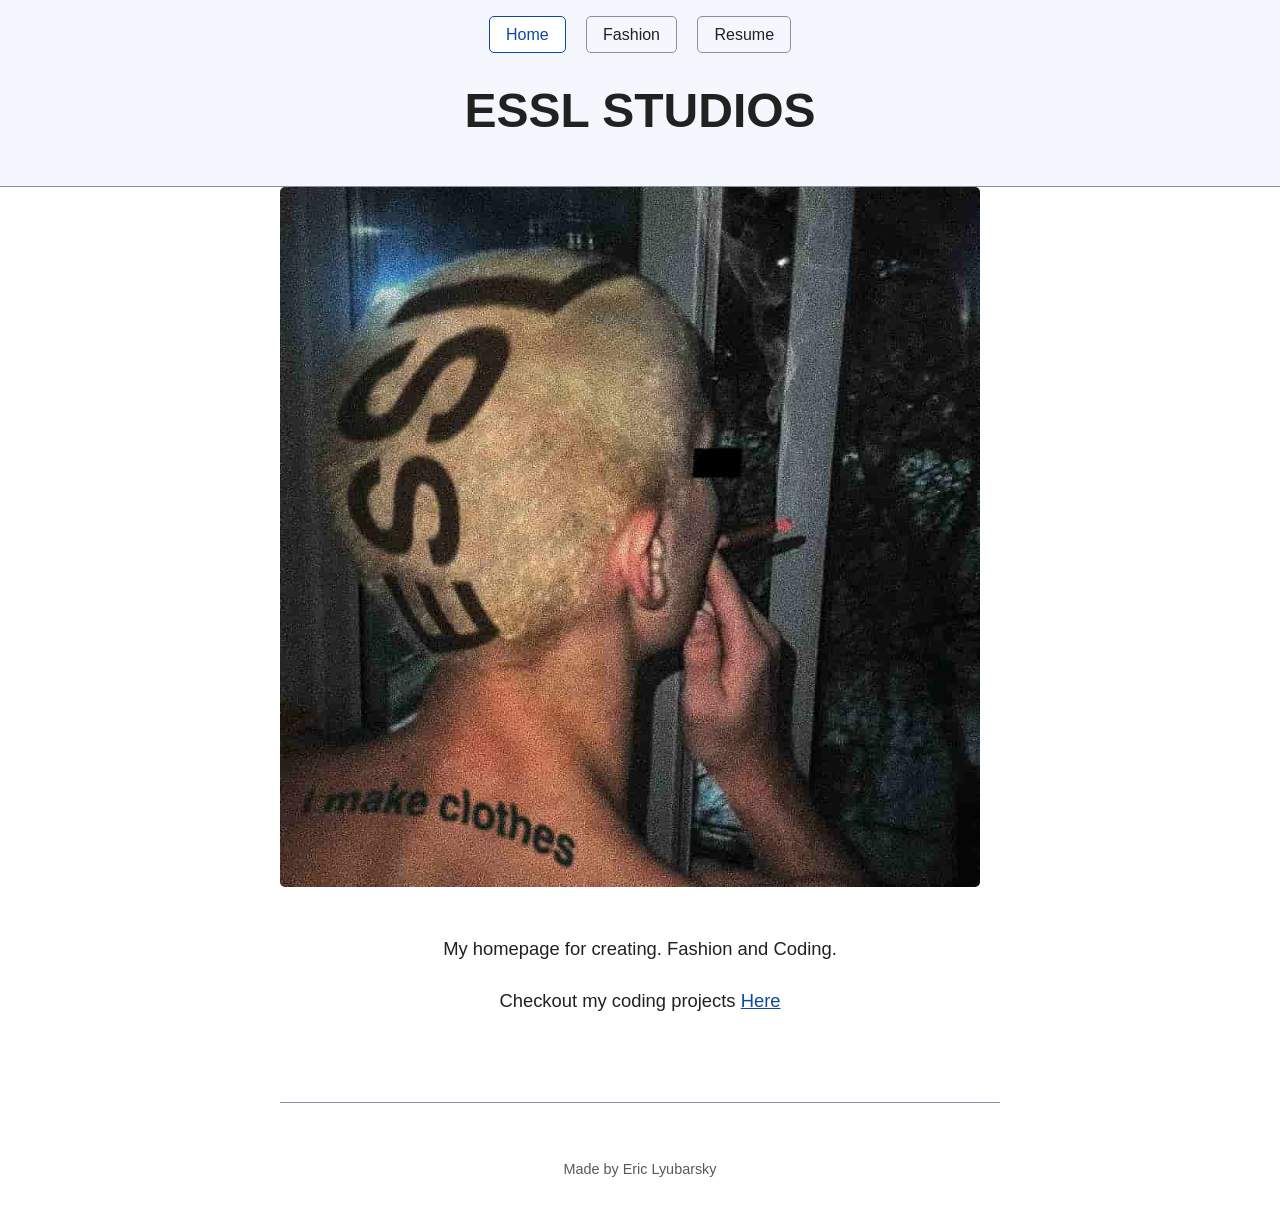
<file: index.html>
<!doctype html>
<html>

     <head>
    <style>
        body {
            font-family: 'Gill Sans', sans-serif;
        }
    </style>

        <title> ESSL STUDIOS </title>
        <meta charset="utf-8">

        <link rel="stylesheet" href="css/simple.css">
    </head>

    <body>

    <header>

        <nav>
            <a href="index.html" aria-current="page">Home</a>
            <a href="fashion.html">Fashion</a>
            <a href="resume.html">Resume</a>
        </nav>

        <h1> ESSL STUDIOS </h1>

    </header>

        <img src="images/esslhead.jpg" alt="ESSL" width="700">

        <main>
            <p> My homepage for creating. Fashion and Coding. </p>

            <p> Checkout my coding projects <a href="https://github.com/emoney343">Here</a> </p>
        </main>

        <footer>
            <p> Made by Eric Lyubarsky </p>
        </footer>

    </body>

</html>




<!-- this is how you add notes -->

<!-- 
<h2> This is a test list </h2>

<ul>
    <li> I like designing </li>
    <li> I like snowboarding </li>
    <li> I like creating </li>
</ul>
-->
</file>
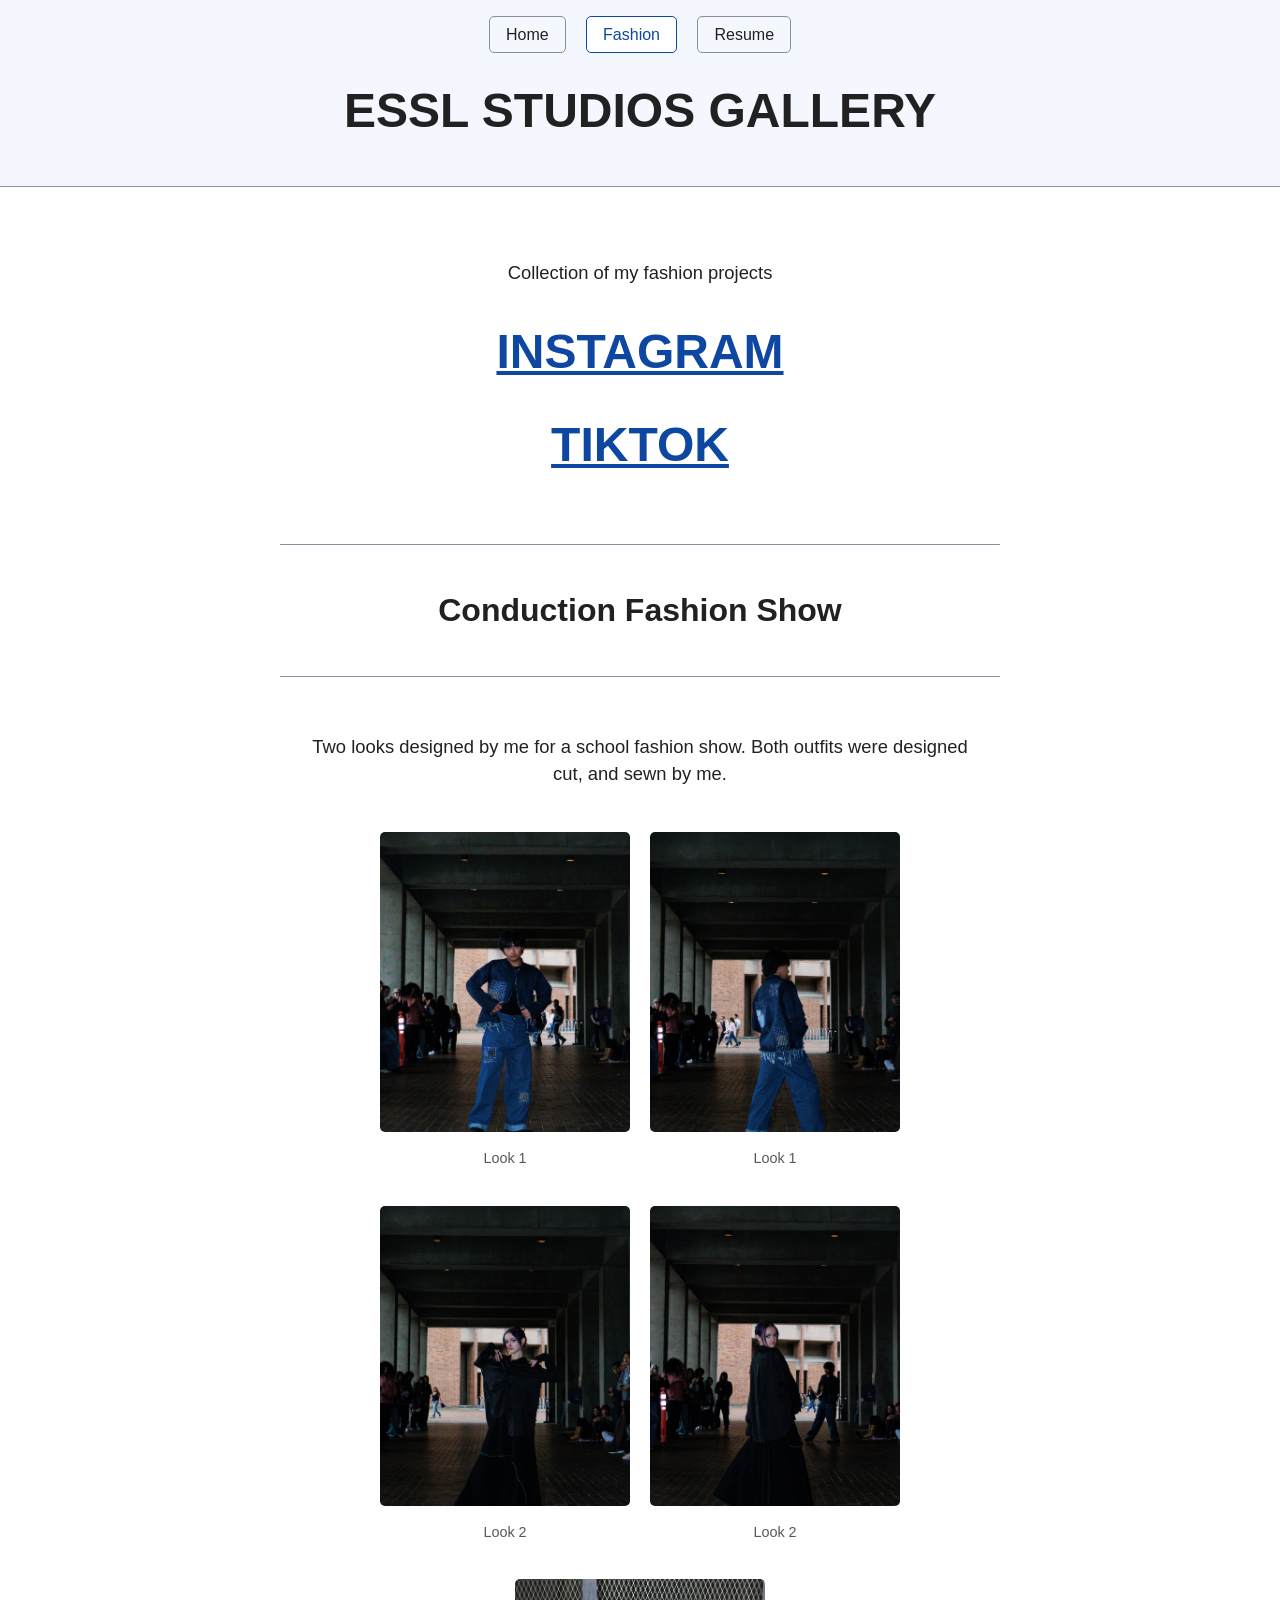
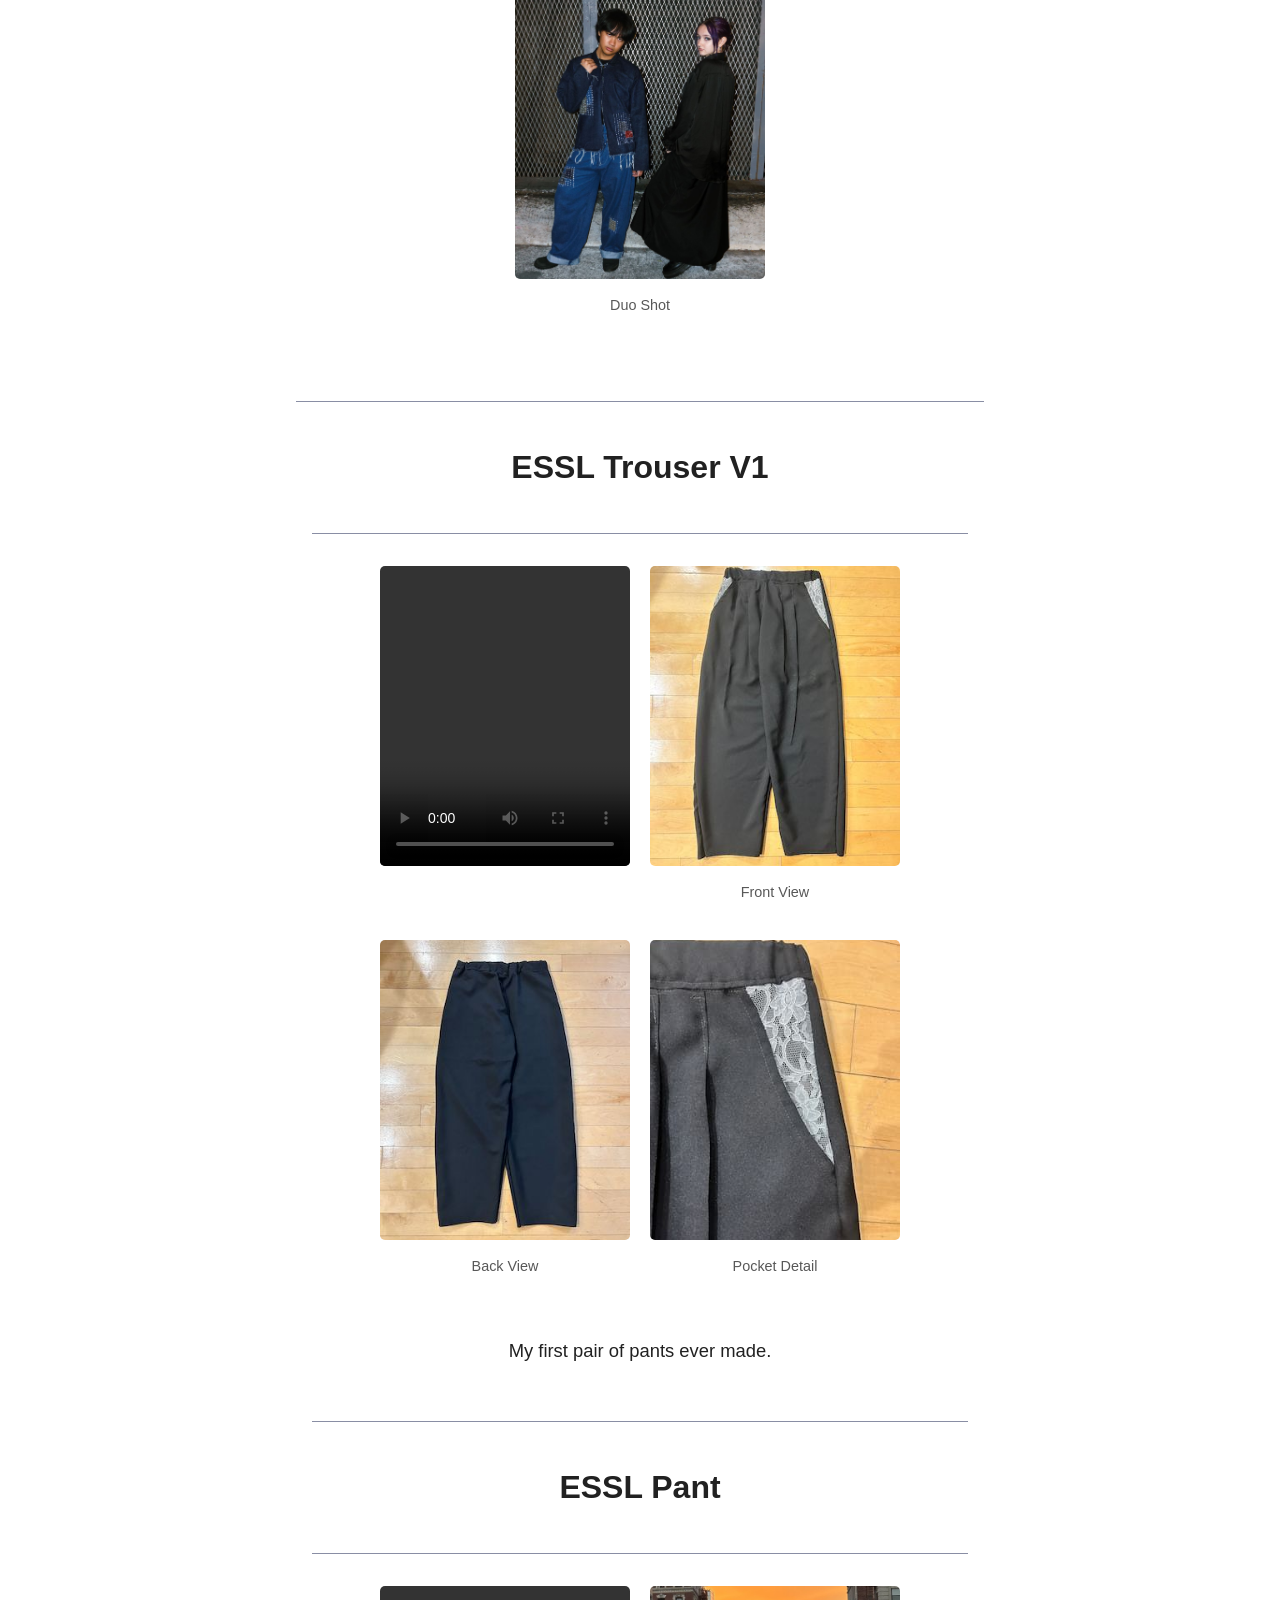
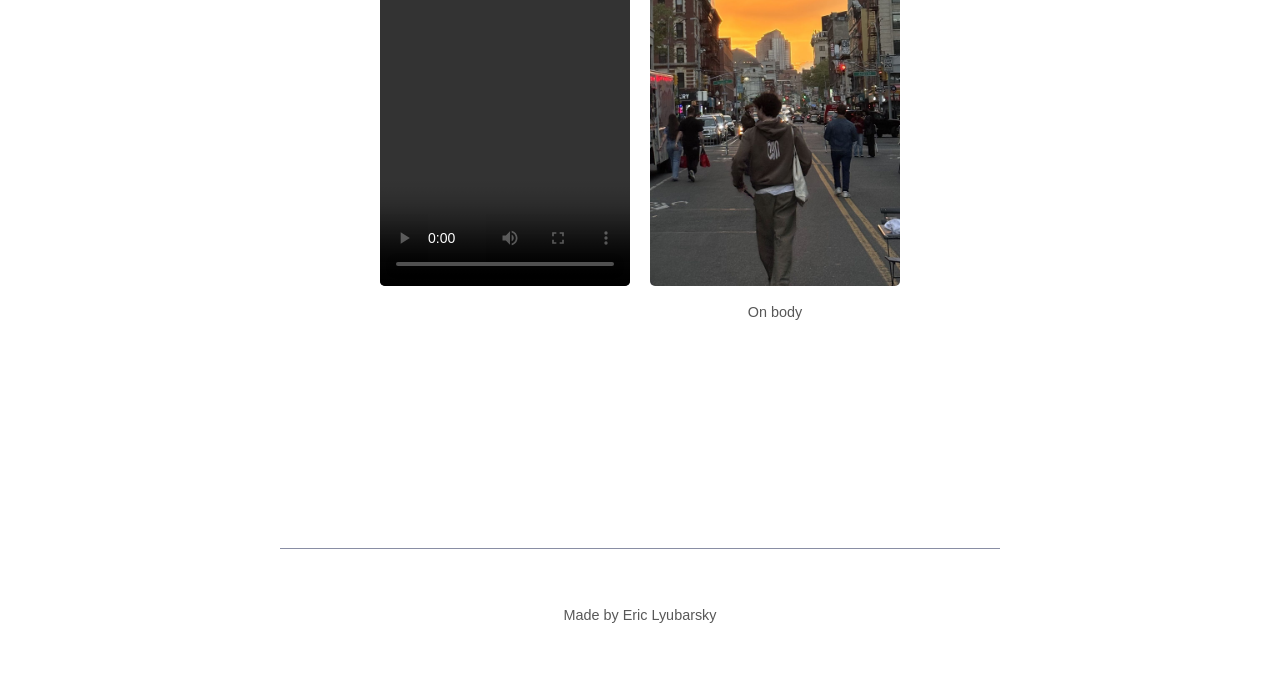
<file: fashion.html>
<head>
    <style>
        body {
            font-family: 'Gill Sans', sans-serif;
        }
    </style>

        <title> ESSL STUDIOS </title>
        <meta charset="utf-8">

        <link rel="stylesheet" href="css/simple.css">
    </head>


    <body>

    <header>
        <nav>
            <a href="index.html">Home</a>
            <a href="fashion.html" aria-current="page">Fashion</a>
            <a href="resume.html">Resume</a>
        </nav>

        <h1> ESSL STUDIOS GALLERY </h1>
    </header>


        <main>
        <section>
            <p> Collection of my fashion projects </p>

            <p> <h1> <a href="https://www.instagram.com/essl.studio">INSTAGRAM</a> </h1> </p>
            <p> <h1> <a href="https://www.tiktok.com/@essl.studio">TIKTOK</a> </h1> </p>
        </section>

         </section>

         <h3> Conduction Fashion Show </h3>

        <section class="gallery">
        
        <p> Two looks designed by me for a school fashion show. Both outfits were designed
            cut, and sewn by me. </p>

            <figure>
                <img src="images/miggyrunway1.jpg" alt="Look 1">
                <figcaption> Look 1 </figcaption>
            </figure>

            <figure>
                <img src="images/miggyrunway2.jpg" alt="Look 1">
                <figcaption> Look 1 </figcaption>
            </figure>

            <figure>
                <img src="images/zayrunway1.jpg" alt="Look 2">
                <figcaption> Look 2 </figcaption>
            </figure>

            <figure>
                <img src="images/zayrunway2.jpg" alt="Look 2">
                <figcaption> Look 2 </figcaption>
            </figure>

            <figure>
                <img src="images/duo.jpg" alt="Look 2">
                <figcaption> Duo Shot </figcaption>
            </figure>

        <section>

        <h3> ESSL Trouser V1</h3>

        <section class="gallery">

            <figure>
                <video controls>
                    <source src="videos/essltrouser.mp4" type="video/mp4">
                </video>
            </figure>

            <figure>
                <img src="images/essltrouserfront.jpg" alt="Front view">
                <figcaption> Front View </figcaption>
            </figure>

            <figure>
                <img src="images/essltrouserback.jpg" alt="Back view">
                <figcaption> Back View </figcaption>
            </figure>

            <figure>
                <img src="images/esslpocket.jpg" alt="Pocket detail">
                <figcaption> Pocket Detail </figcaption>
            </figure>

            <p> My first pair of pants ever made. </p>

        </section>

         <h3> ESSL Pant </h3>

        <section class="gallery">

            <figure>
                <video controls>
                    <source src="videos/esslpant.mp4" type="video/mp4">
                </video>
            </figure>

            <figure>
                <img src="images/esslpantnyc.jpeg" alt="Front view">
                <figcaption> On body </figcaption>
            </figure>

            

        </main>

        <footer>
            <p> Made by Eric Lyubarsky </p>
        </footer>

    </body>

</html>




<!-- this is how you add notes -->

<!-- 
<h2> This is a test list </h2>

<ul>
    <li> I like designing </li>
    <li> I like snowboarding </li>
    <li> I like creating </li>
</ul>
-->
</file>
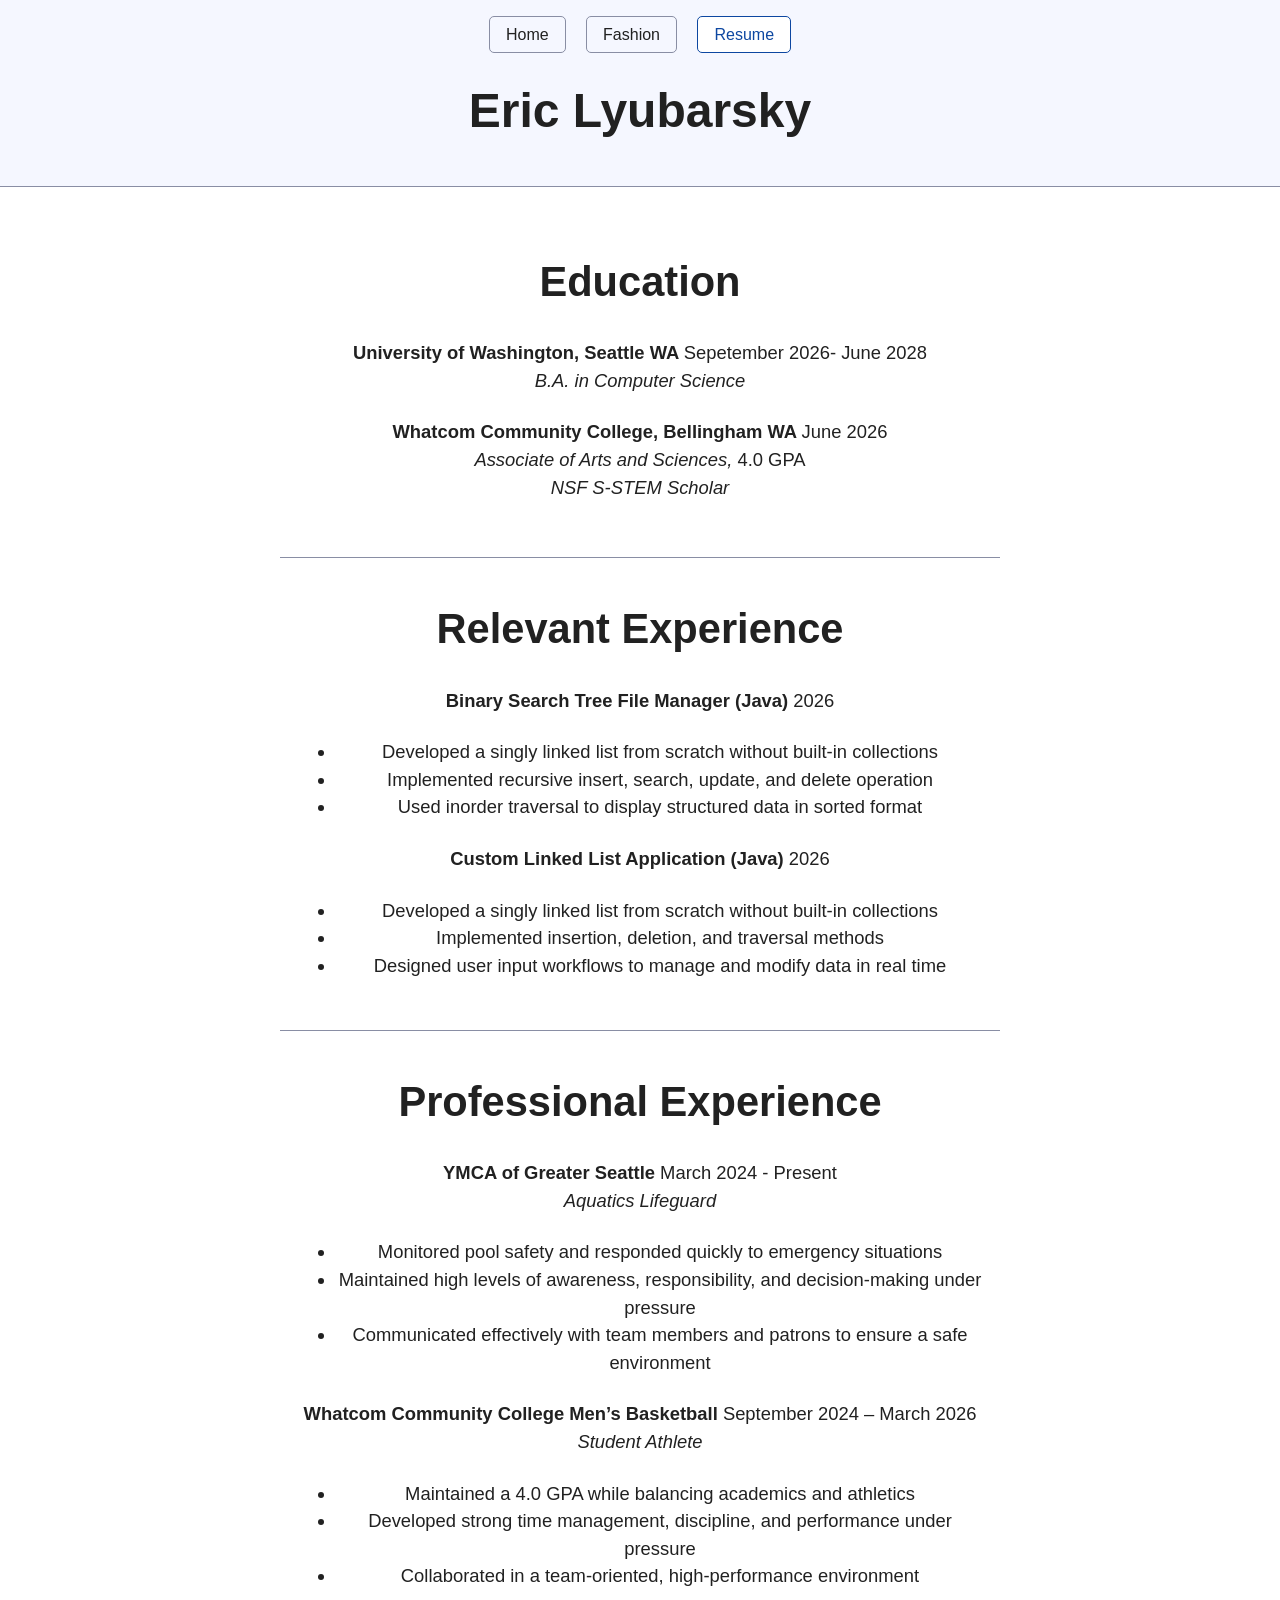
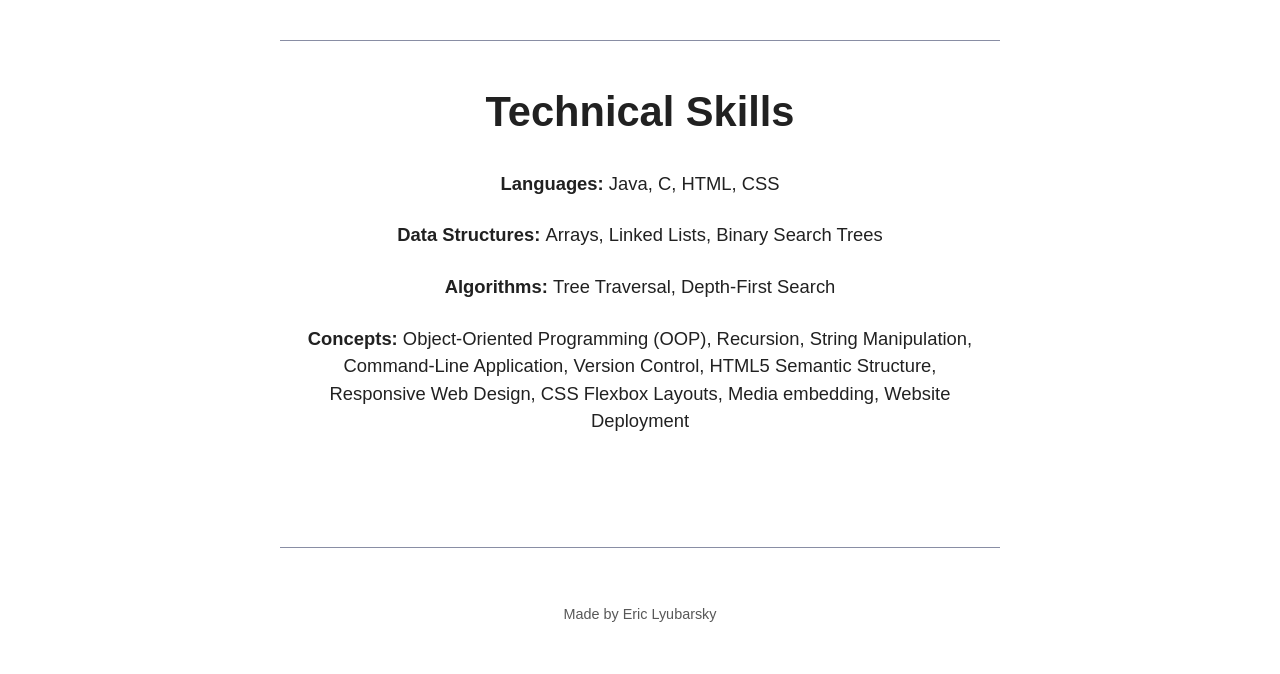
<file: resume.html>
<!doctype html>
<html>

     <head>
    <style>
        body {
            font-family: 'Gill Sans', sans-serif;
        }
    </style>

        <title> ESSL STUDIOS </title>
        <meta charset="utf-8">

        <link rel="stylesheet" href="css/simple.css">
    </head>

    <body>

    <header>

        <nav>
            <a href="index.html">Home</a>
            <a href="fashion.html">Fashion</a>
            <a href="resume.html" aria-current="page" >Resume</a>
        </nav>

        <h1> Eric Lyubarsky </h1>

    </header>

        <main>
            <section>
                <h2> Education </h2>
                <p>
                    <strong> University of Washington, Seattle WA </strong>
                    <time>Sepetember 2026- June 2028</time>
                <br>
                    <em> B.A. in Computer Science </em>
                </p>

                 <p>
                    <strong> Whatcom Community College, Bellingham WA </strong>
                    <time> June 2026 </time>
                <br>
                    <em> Associate of Arts and Sciences, </em> 4.0 GPA
                <br>
                    <em> NSF S-STEM Scholar </em> 
                </p>

            </section>

             <section>
                <h2> Relevant Experience </h2>

                <p>
                    <strong> Binary Search Tree File Manager (Java) </strong>
                    <time> 2026 </time>
                </p>

                <ul>
                    <li> Developed a singly linked list from scratch without built-in collections  </li>
                    <li> Implemented recursive insert, search, update, and delete operation </li>
                    <li> Used inorder traversal to display structured data in sorted format </li>

                </ul>

                <p>
                    <strong> Custom Linked List Application (Java) </strong>
                    <time> 2026 </time>
                </p>

                <ul>
                    <li> Developed a singly linked list from scratch without built-in collections </li>
                    <li> Implemented insertion, deletion, and traversal methods </li>
                    <li> Designed user input workflows to manage and modify data in real time </li>

                </ul>

            </section>

              <section>
                <h2> Professional Experience </h2>

                <p>
                    <strong> YMCA of Greater Seattle </strong>

                    <time> March 2024 - Present </time>
                <br>
                    <em> Aquatics Lifeguard </em>
                </p>

                <ul>
                    <li> Monitored pool safety and responded quickly to emergency situations   </li>
                    <li> Maintained high levels of awareness, responsibility, and decision-making under pressure </li>
                    <li> Communicated effectively with team members and patrons to ensure a safe environment </li>

                </ul>

                <p>
                    <strong> Whatcom Community College Men’s Basketball  </strong>
                    <time> September 2024 – March 2026 </time>
                <br>
                    <em> Student Athlete </em>
                </p>

                <ul>

                    <li> Maintained a 4.0 GPA while balancing academics and athletics </li>
                    <li> Developed strong time management, discipline, and performance under pressure  </li>
                    <li> Collaborated in a team-oriented, high-performance environment  </li>

                </ul>

            </section>

            <section>
                <h2> Technical Skills </h2>

                <p><strong> Languages: </strong> Java, C, HTML, CSS </p>

                <p><strong> Data Structures: </strong>  Arrays, Linked Lists, Binary Search Trees </p>

                <p><strong> Algorithms: </strong>  Tree Traversal, Depth-First Search </p>

                <p><strong> Concepts: </strong>  Object-Oriented Programming (OOP), Recursion, String Manipulation, Command-Line Application, Version Control, HTML5 Semantic Structure, Responsive Web Design, CSS Flexbox Layouts, Media embedding, Website Deployment </p>

            </section>
        </main>

        <footer>
            <p> Made by Eric Lyubarsky </p>
        </footer>

    </body>

</html>
</file>
<file: css/simple.css>
/* Global variables. */
:root {
  /* Set sans-serif & mono fonts */
  --sans-font: -apple-system, BlinkMacSystemFont, "Avenir Next", Avenir,
    "Nimbus Sans L", Roboto, "Noto Sans", "Segoe UI", Arial, Helvetica,
    "Helvetica Neue", sans-serif;
  --serif-font: ui-serif, Georgia, Cambria, "Times New Roman", Times, serif;
  --mono-font: Consolas, Menlo, Monaco, "Andale Mono", "Ubuntu Mono", monospace;
  --standard-border-radius: 5px;
  --border-width: 1px;

  /* Default (light) theme */
  --bg: #fff;
  --accent-bg: #f5f7ff;
  --text: #212121;
  --text-light: #585858;
  --border: #898EA4;
  --accent: #0d47a1;
  --accent-hover: #1266e2;
  --accent-text: var(--bg);
  --code: #d81b60;
  --preformatted: #444;
  --marked: #ffdd33;
  --disabled: #efefef;
}

/* Dark theme */
@media (prefers-color-scheme: dark) {
  :root {
    color-scheme: dark;
    --bg: #212121;
    --accent-bg: #2b2b2b;
    --text: #dcdcdc;
    --text-light: #ababab;
    --accent: #ffb300;
    --accent-hover: #ffe099;
    --accent-text: var(--bg);
    --code: #f06292;
    --preformatted: #ccc;
    --disabled: #111;
  }
  /* Add a bit of transparency so light media isn't so glaring in dark mode */
  img,
  video {
    opacity: 0.8;
  }
}

/* Reset box-sizing */
*, *::before, *::after {
  box-sizing: border-box;
}

/* Reset default appearance */
textarea,
select,
input,
progress {
  appearance: none;
  -webkit-appearance: none;
  -moz-appearance: none;
}

html {
  /* Set the font globally */
  font-family: var(--sans-font);
  scroll-behavior: smooth;
}

/* Make the body a nice central block */
body {
  color: var(--text);
  background-color: var(--bg);
  font-size: 1.15rem;
  line-height: 1.5;
  display: grid;
  grid-template-columns: 1fr min(45rem, 90%) 1fr;
  margin: 0;
}
body > * {
  grid-column: 2;
}

/* Make the header bg full width, but the content inline with body */
body > header {
  background-color: var(--accent-bg);
  border-bottom: var(--border-width) solid var(--border);
  text-align: center;
  padding: 0 0.5rem 2rem 0.5rem;
  grid-column: 1 / -1;
}

body > header > *:only-child {
  margin-block-start: 2rem;
}

body > header h1 {
  max-width: 1200px;
  margin: 1rem auto;
}

body > header p {
  max-width: 40rem;
  margin: 1rem auto;
}

/* Add a little padding to ensure spacing is correct between content and header nav */
main {
  padding-top: 1.5rem;
}

body > footer {
  margin-top: 4rem;
  padding: 2rem 1rem 1.5rem 1rem;
  color: var(--text-light);
  font-size: 0.9rem;
  text-align: center;
  border-top: var(--border-width) solid var(--border);
}

/* Format headers */
h1 {
  font-size: 3rem;
}

h2 {
  font-size: 2.6rem;
  margin-top: 3rem;
}

h3 {
  font-size: 2rem;
  margin-top: 3rem;
}

h4 {
  font-size: 1.44rem;
}

h5 {
  font-size: 1.15rem;
}

h6 {
  font-size: 0.96rem;
}

p {
  margin: 1.5rem 0;
}

/* Prevent long strings from overflowing container */
p, h1, h2, h3, h4, h5, h6 {
  overflow-wrap: break-word;
}

/* Fix line height when title wraps */
h1,
h2,
h3 {
  line-height: 1.1;
}

/* Reduce header size on mobile */
@media only screen and (max-width: 720px) {
  h1 {
    font-size: 2.5rem;
  }

  h2 {
    font-size: 2.1rem;
  }

  h3 {
    font-size: 1.75rem;
  }

  h4 {
    font-size: 1.25rem;
  }
}

/* Format links & buttons */
a,
a:visited {
  color: var(--accent);
}

a:hover {
  text-decoration: none;
}

button,
.button,
a.button, /* extra specificity to override a */
input[type="submit"],
input[type="reset"],
input[type="button"] {
  border: var(--border-width) solid var(--accent);
  background-color: var(--accent);
  color: var(--accent-text);
  padding: 0.5em;
  text-decoration: none;
  line-height: normal;
}

.button[aria-disabled="true"], 
input:disabled,
textarea:disabled,
select:disabled,
button[disabled] {
  cursor: not-allowed;
  background-color: var(--disabled);
  border-color: var(--disabled);
  color: var(--text-light);
}

input[type="range"] {
  padding: 0;
}

/* Set the cursor to '?' on an abbreviation and style the abbreviation to show that there is more information underneath */
abbr[title] {
  cursor: help;
  text-decoration-line: underline;
  text-decoration-style: dotted;
}

button:enabled:hover,
.button:not([aria-disabled="true"]):hover,
input[type="submit"]:enabled:hover,
input[type="reset"]:enabled:hover,
input[type="button"]:enabled:hover {
  background-color: var(--accent-hover);
  border-color: var(--accent-hover);
  cursor: pointer;
}

.button:focus-visible,
button:focus-visible:where(:enabled),
input:enabled:focus-visible:where(
  [type="submit"],
  [type="reset"],
  [type="button"]
) {
  outline: 2px solid var(--accent);
  outline-offset: 1px;
}

/* Format navigation */
header nav {
  font-size: 1rem;
  line-height: 2;
  padding: 1rem 0 0 0;
}

/* Use flexbox to allow items to wrap, as needed */
header nav ul,
header nav ol {
  align-content: space-around;
  align-items: center;
  display: flex;
  flex-direction: row;
  flex-wrap: wrap;
  justify-content: center;
  list-style-type: none;
  margin: 0;
  padding: 0;
}

/* List items are inline elements, make them behave more like blocks */
header nav ul li,
header nav ol li {
  display: inline-block;
}

header nav a,
header nav a:visited {
  margin: 0 0.5rem 1rem 0.5rem;
  border: var(--border-width) solid var(--border);
  border-radius: var(--standard-border-radius);
  color: var(--text);
  display: inline-block;
  padding: 0.1rem 1rem;
  text-decoration: none;
}

header nav a:hover,
header nav a.current,
header nav a[aria-current="page"],
header nav a[aria-current="true"] {
  background: var(--bg);
  border-color: var(--accent);
  color: var(--accent);
  cursor: pointer;
}

/* Reduce nav side on mobile */
@media only screen and (max-width: 720px) {
  header nav a {
    border: none;
    padding: 0;
    text-decoration: underline;
    line-height: 1;
  }

  header nav a.current {
    background: none;
  }
}

/* Consolidate box styling */
aside, details, pre, progress {
  background-color: var(--accent-bg);
  border: var(--border-width) solid var(--border);
  border-radius: var(--standard-border-radius);
  margin-bottom: 1rem;
}

aside {
  font-size: 1rem;
  width: 30%;
  padding: 0 15px;
  margin-inline-start: 15px;
  float: right;
}
*[dir="rtl"] aside {
  float: left;
}

/* Make aside full-width on mobile */
@media only screen and (max-width: 720px) {
  aside {
    width: 100%;
    float: none;
    margin-inline-start: 0;
  }
}

article, fieldset, dialog {
  border: var(--border-width) solid var(--border);
  padding: 1rem;
  border-radius: var(--standard-border-radius);
  margin-bottom: 1rem;
}

article h2:first-child,
section h2:first-child,
article h3:first-child,
section h3:first-child {
  margin-top: 1rem;
}

section {
  border-top: var(--border-width) solid var(--border);
  border-bottom: var(--border-width) solid var(--border);
  padding: 2rem 1rem;
  margin: 3rem 0;
}

/* Don't double separators when chaining sections */
section + section,
section:first-child {
  border-top: 0;
  padding-top: 0;
}

section + section {
  margin-top: 0;
}

section:last-child {
  border-bottom: 0;
  padding-bottom: 0;
}

details {
  padding: 0.7rem 1rem;
}

summary {
  cursor: pointer;
  font-weight: bold;
  padding: 0.7rem 1rem;
  margin: -0.7rem -1rem;
  word-break: break-word;
}

details[open] > summary + * {
  margin-top: 0;
}

details[open] > summary {
  margin-bottom: 0.5rem;
}

details[open] > :last-child {
  margin-bottom: 0;
}

details h2:first-of-type {
  margin-top: 0;
}

/* Format tables */
table {
  border-collapse: collapse;
  margin: 1.5rem 0;
}

figure > table {
  width: max-content;
  margin: 0;
}

td,
th {
  border: var(--border-width) solid var(--border);
  text-align: start;
  padding: 0.5rem;
}

th {
  background-color: var(--accent-bg);
  font-weight: bold;
}

tr:nth-child(even) {
  /* Set every other cell slightly darker. Improves readability. */
  background-color: var(--accent-bg);
}

table caption {
  font-weight: bold;
  margin-bottom: 0.5rem;
}

/* Format forms */
textarea,
select,
input,
button,
.button {
  font-size: inherit;
  font-family: inherit;
  padding: 0.5em;
  margin-bottom: 0.5rem;
  border-radius: var(--standard-border-radius);
  box-shadow: none;
  max-width: 100%;
  display: inline-block;
}
textarea,
select,
input {
  color: var(--text);
  background-color: var(--bg);
  border: var(--border-width) solid var(--border);
}
label {
  display: block;
}
textarea:not([cols]) {
  width: 100%;
}

/* Add arrow to drop-down */
select:not([multiple]) {
  background-image: linear-gradient(45deg, transparent 49%, var(--text) 51%),
    linear-gradient(135deg, var(--text) 51%, transparent 49%);
  background-position: calc(100% - 15px), calc(100% - 10px);
  background-size: 5px 5px, 5px 5px;
  background-repeat: no-repeat;
  padding-inline-end: 25px;
}
*[dir="rtl"] select:not([multiple]) {
  background-position: 10px, 15px;
}

/* checkbox and radio button style */
input[type="checkbox"],
input[type="radio"] {
  vertical-align: middle;
  position: relative;
  width: min-content;
}

input[type="checkbox"] + label,
input[type="radio"] + label {
  display: inline-block;
}

input[type="radio"] {
  border-radius: 100%;
}

input[type="checkbox"]:checked,
input[type="radio"]:checked {
  background-color: var(--accent);
}

input[type="checkbox"]:checked::after {
  /* Creates a rectangle with colored right and bottom borders which is rotated to look like a check mark */
  content: " ";
  width: 0.2em;
  height: 0.4em;
  border-radius: 0;
  position: absolute;
  top: 0.04em;
  left: 0.18em;
  background-color: transparent;
  border-right: solid var(--bg) 0.08em;
  border-bottom: solid var(--bg) 0.08em;
  font-size: 1.8em;
  transform: rotate(45deg);
}
input[type="radio"]:checked::after {
  /* creates a colored circle for the checked radio button  */
  content: " ";
  width: 0.3em;
  height: 0.3em;
  border-radius: 100%;
  position: absolute;
  top: 0.125em;
  background-color: var(--bg);
  left: 0.125em;
  font-size: 1.8em;
}

/* Makes input fields wider on smaller screens */
@media only screen and (max-width: 720px) {
  textarea,
  select,
  input {
    width: 100%;
  }
}

/* Set a height for color input */
input[type="color"] {
  height: 2.5rem;
  padding:  0.2rem;
}

/* do not show border around file selector button */
input[type="file"] {
  border: 0;
}

/* Misc body elements */
hr {
  border: none;
  height: var(--border-width);
  background: var(--border);
  margin: 1rem auto;
}

mark {
  padding: 2px 5px;
  border-radius: var(--standard-border-radius);
  background-color: var(--marked);
  color: black;
}

mark a {
  color: var(--accent);
}

img,
video {
  max-width: 100%;
  height: auto;
  border-radius: var(--standard-border-radius);
}

figure {
  margin: 0;
  display: block;
  overflow-x: auto;
}

figure > img,
figure > picture > img {
  display: block;
  margin-inline: auto;
}

figcaption {
  position: sticky;
  left: 0;
  text-align: center;
  font-size: 0.9rem;
  color: var(--text-light);
  margin-block: 1rem;
}

blockquote {
  margin-inline-start: 2rem;
  margin-inline-end: 0;
  margin-block: 2rem;
  padding: 0.4rem 0.8rem;
  border-inline-start: 0.35rem solid var(--accent);
  color: var(--text-light);
  font-style: italic;
}

cite {
  font-size: 0.9rem;
  color: var(--text-light);
  font-style: normal;
}

dt {
    color: var(--text-light);
}

/* Use mono font for code elements */
code,
pre,
pre span,
kbd,
samp {
  font-family: var(--mono-font);
  color: var(--code);
}

kbd {
  color: var(--preformatted);
  border: var(--border-width) solid var(--preformatted);
  border-bottom: 3px solid var(--preformatted);
  border-radius: var(--standard-border-radius);
  padding: 0.1rem 0.4rem;
}

pre {
  padding: 1rem 1.4rem;
  max-width: 100%;
  overflow: auto;
  color: var(--preformatted);
}

/* Fix embedded code within pre */
pre code {
  color: var(--preformatted);
  background: none;
  margin: 0;
  padding: 0;
}

/* Progress bars */
/* Declarations are repeated because you */
/* cannot combine vendor-specific selectors */
progress {
  width: 100%;
}

progress:indeterminate {
  background-color: var(--accent-bg);
}

progress::-webkit-progress-bar {
  border-radius: var(--standard-border-radius);
  background-color: var(--accent-bg);
}

progress::-webkit-progress-value {
  border-radius: var(--standard-border-radius);
  background-color: var(--accent);
}

progress::-moz-progress-bar {
  border-radius: var(--standard-border-radius);
  background-color: var(--accent);
  transition-property: width;
  transition-duration: 0.3s;
}

progress:indeterminate::-moz-progress-bar {
  background-color: var(--accent-bg);
}

dialog {
  background-color: var(--bg);
  max-width: 40rem;
  margin: auto;
}

dialog::backdrop {
  background-color: var(--bg);
  opacity: 0.8;
}

dialog h2:first-of-type {
  margin-top: 0;
}

@media only screen and (max-width: 720px) {
  dialog {
    max-width: calc(100vw - 2rem);
  }
}

/* Superscript & Subscript */
/* Prevent scripts from affecting line-height. */
sup, sub {
  vertical-align: baseline;
  position: relative;
}

sup {
  top: -0.4em;
}

sub { 
  top: 0.3em; 
}

/* Classes for notices */
.notice {
  background: var(--accent-bg);
  border: var(--border-width) solid var(--border);
  border-radius: var(--standard-border-radius);
  padding: 1.5rem;
  margin: 2rem 0;
}

div.notice p:first-of-type {
	margin-top: 0;
}

div.notice p:last-of-type {
	margin-bottom: 0;
}

/* Print */
@media print {
  @page {
    margin: 1cm;
  }
  body {
    display: block;
  }
  body > header {
    background-color: unset;
  }
  body > header nav,
  body > footer {
    display: none;
  }
  article {
    border: none;
    padding: 0;
  }
  a[href^="http"]::after {
    content: " <" attr(href) ">";
  }
  abbr[title]:after {
    content: " (" attr(title) ")";
  }
  a {
    text-decoration: none;
  }
  p {
    widows: 3;
    orphans: 3;
  }
  hr {
    border-top: var(--border-width) solid var(--border);
  }
  mark {
    border: var(--border-width) solid var(--border);
  }
  figure {
    break-inside: avoid;
  }
  pre code {
    white-space: pre-wrap;
  }
}

.gallery {
    display: flex;
    flex-wrap: wrap;
    gap: 20px;
}

.gallery figure {
    width: 250px;
    margin: 0;
}

.gallery video,
.gallery img {
    width: 100%;
    height: 300px;
    object-fit: cover;
}


.gallery {
    display: flex;
    flex-wrap: wrap;
    gap: 20px;
    align-items: flex-start;
}

.gallery figure {
    width: 250px;
    margin: 0;
}

.gallery img,
.gallery video {
    width: 100%;
    height: 300px;
    object-fit: cover;
}

main {
    text-align: center;
}

.gallery {
    display: flex;
    flex-wrap: wrap;
    justify-content: center;
    gap: 20px;
}
</file>
